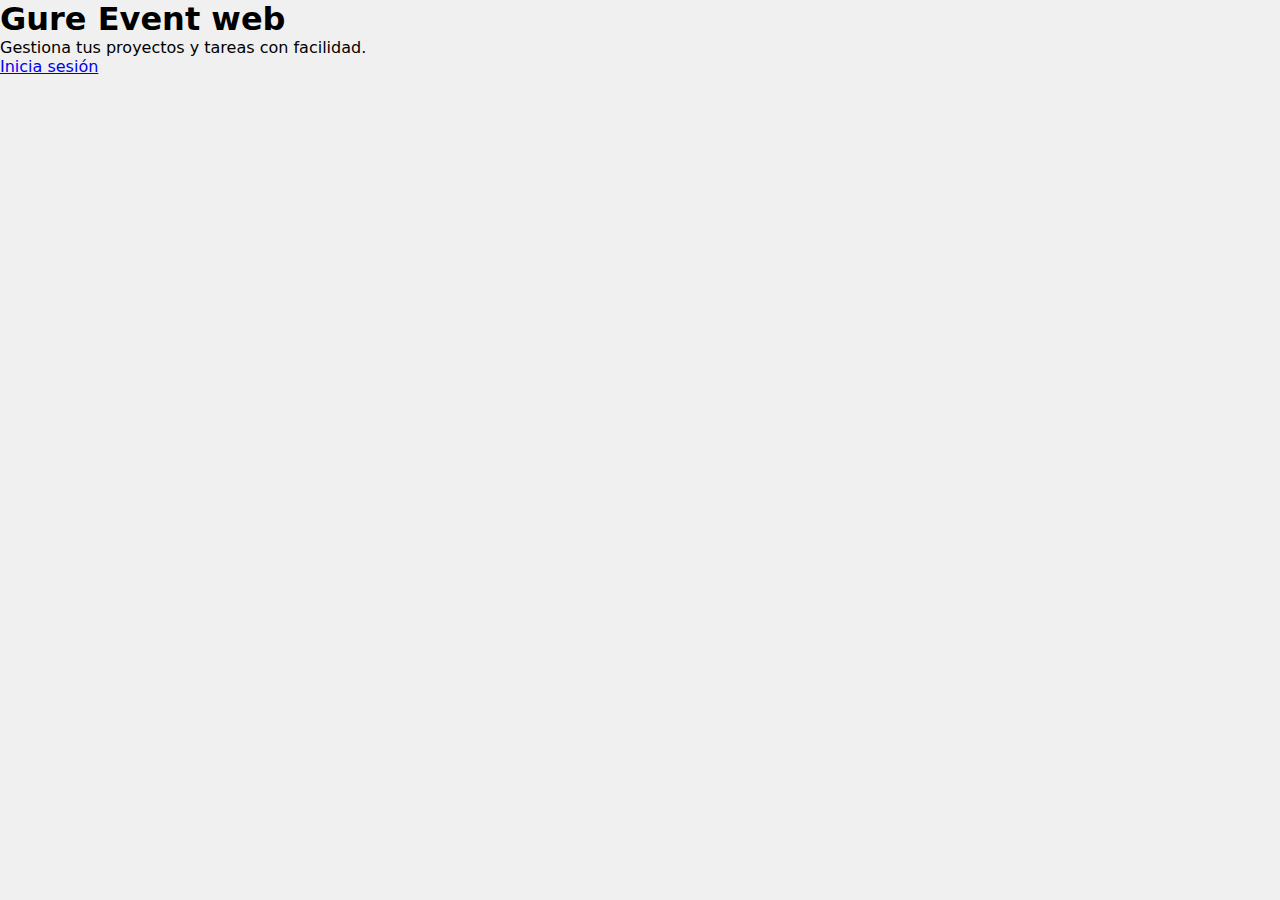
<file: Index.html>
<!DOCTYPE html>
<html lang="en">

<head>
    <meta charset="UTF-8">
    <meta name="viewport" content="width=device-width, initial-scale=1.0">
    <link rel="stylesheet" href="stryle.css">
    <title>Inicio</title>
</head>

<body>
    <div>
        <h1>Gure Event web</h1>
        <p>Gestiona tus proyectos y tareas con facilidad.</p>

        <div>
            <a href="/login.html">Inicia sesión</a>
        </div>
    </div>
</body>

</html>
</file>
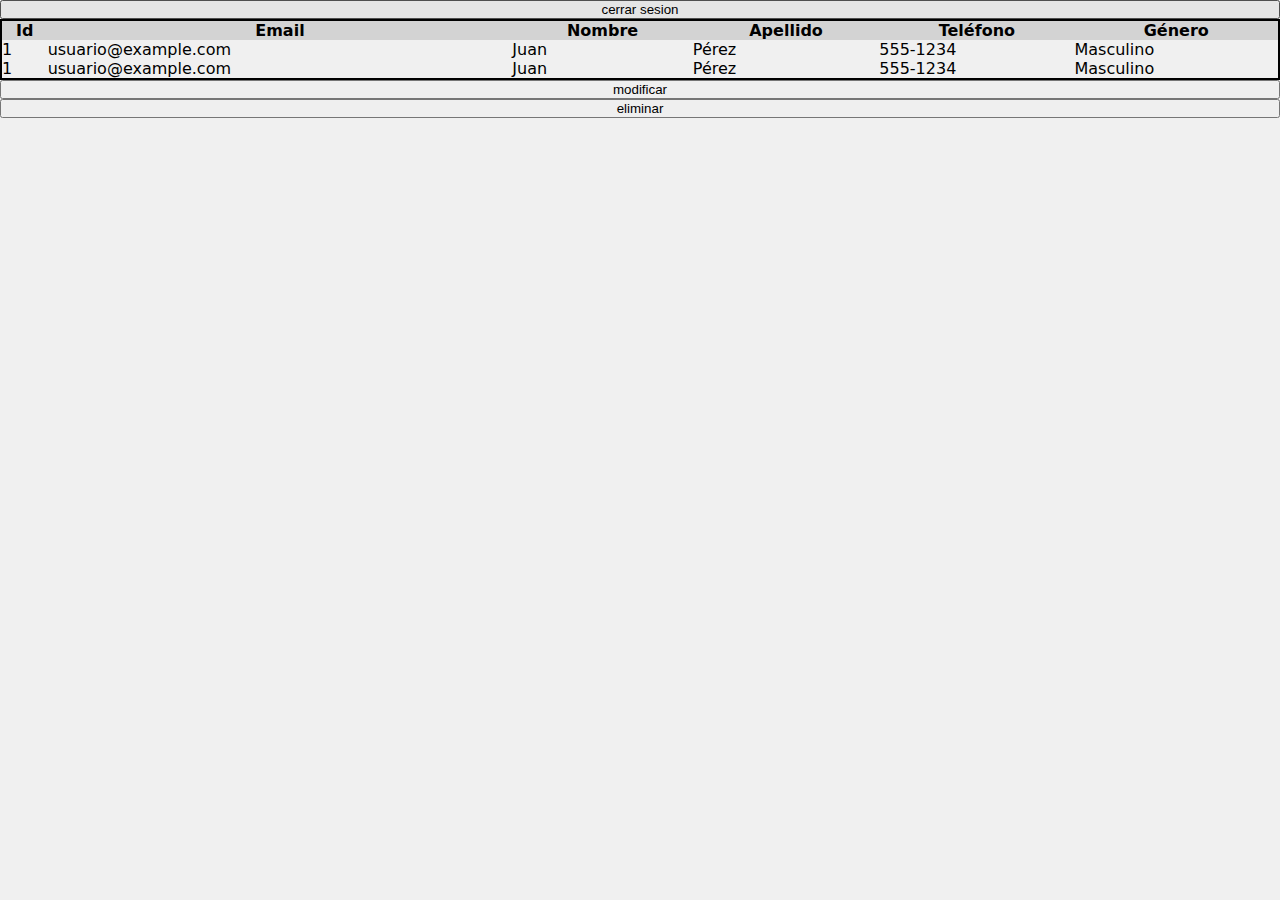
<file: admin.html>
<!DOCTYPE html>
<html lang="en">

<head>
    <meta charset="UTF-8">
    <meta name="viewport" content="width=device-width, initial-scale=1.0">
    <link rel="stylesheet" href="stryle.css">
    <title>Document</title>
</head>

<body>
    <button id="cerrarSesion"> cerrar sesion</button>
    <table class="tablaclickable" id="datosUsuario">
        <tr style="background-color: lightgray;">
            <th>Id</th>
            <th>Email</th>
            <th>Nombre</th>
            <th>Apellido</th>
            <th>Teléfono</th>
            <th>Género</th>
        </tr>
        <tr onclick="togglerow(this)">
            <td>1</td>
            <td>usuario@example.com</td>
            <td>Juan</td>
            <td>Pérez</td>
            <td>555-1234</td>
            <td>Masculino</td>
        </tr>
        <tr onclick="togglerow(this)">
            <td>1</td>
            <td>usuario@example.com</td>
            <td>Juan</td>
            <td>Pérez</td>
            <td>555-1234</td>
            <td>Masculino</td>
        </tr>
    </table>
    <button id="modificar">modificar</button>
    <button id="eliminar" onclick="eliminarUsuario()">eliminar</button>

    <script>
        document.getElementById("eliminar").addEventListener("click", function() {
            const filaSeleccionada = document.querySelector("#datosUsuario tr.selected");
            if (filaSeleccionada) {
                filaSeleccionada.remove();
            } else {
                alert("Por favor, selecciona una fila para eliminar.");
            }
        });
        const filas = document.querySelectorAll("#datosUsuario tr");
        filas.forEach(fila => {
            fila.addEventListener("click", () => {
                if (fila.classList.contains("selected")) {
                    fila.classList.remove("selected");
                } else {
                    filas.forEach(f => f.classList.remove("selected"));
                    fila.classList.add("selected");
                }
            });
        });
    </script>
</body>

</html>
</file>
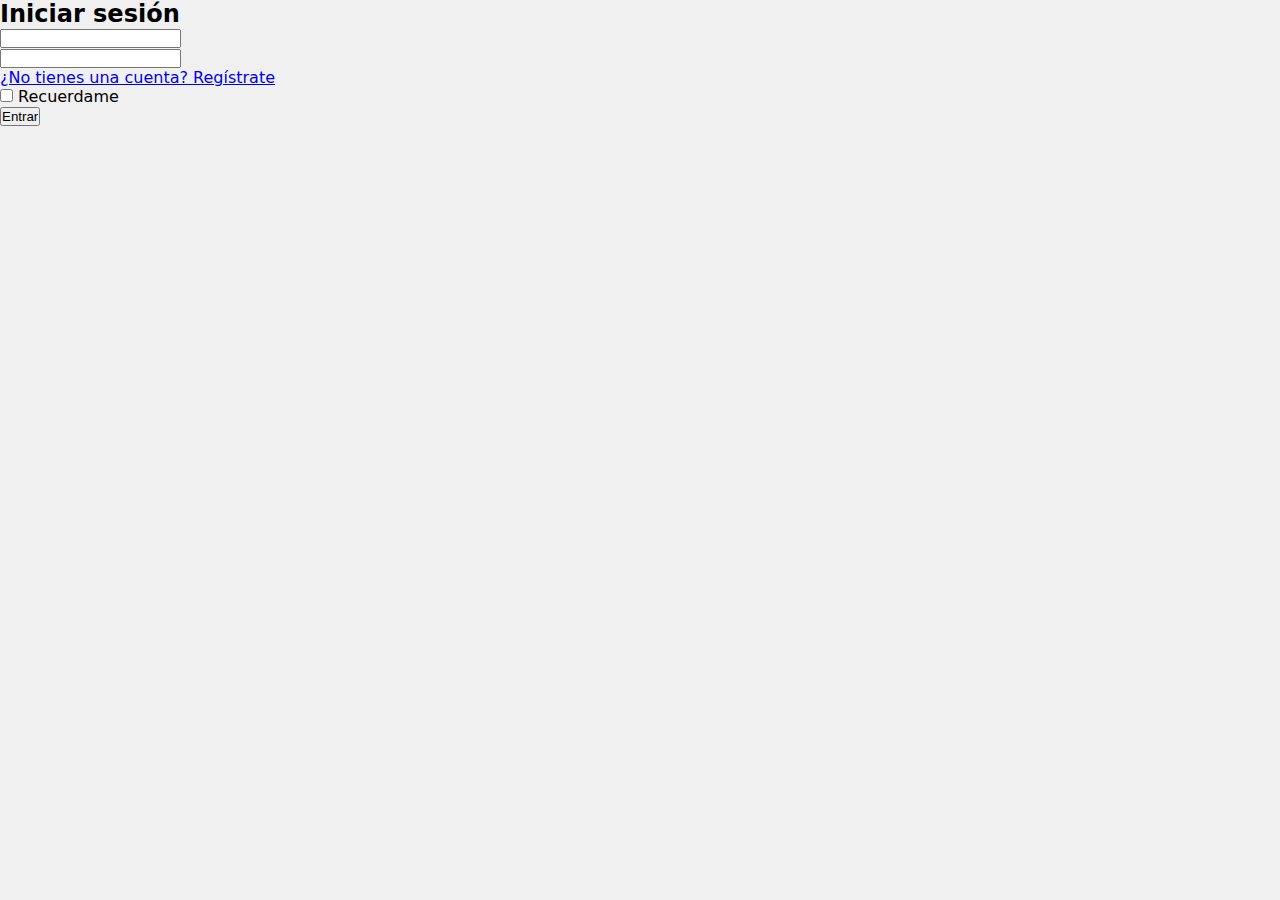
<file: Login.html>
<!DOCTYPE html>
<html lang="en">
<head>
    <meta charset="UTF-8">
    <meta name="viewport" content="width=device-width, initial-scale=1.0">
    <link rel="stylesheet" href="stryle.css">
    <title>Iniciar sesión</title>
</head>
<body>
    <div>
    <h2>Iniciar sesión</h2>

    <form method="post">
        <div class="text-danger"></div>

        <div class="form-group">
            <label for="Email"></label>
            <input type="email" id="Email" name="Email" class="form-control" />
            <span class="text-danger"></span>
        </div>

        <div class="form-group">
            <label for="Password"></label>
            <input type="password" id="Password" name="Password" class="form-control" />
            <span class="text-danger"></span>
        </div>
        <a href="/Register.html">¿No tienes una cuenta? Regístrate</a>
        <div class="form-check">
            <input type="checkbox" id="RememberMe" name="RememberMe" class="form-check-input" />
            <label for="RememberMe" class="form-check-label">Recuerdame</label>
        </div>

        <button type="submit" class="btn btn-primary">Entrar</button>
    </form>
</div>

</body>
</html>
</file>
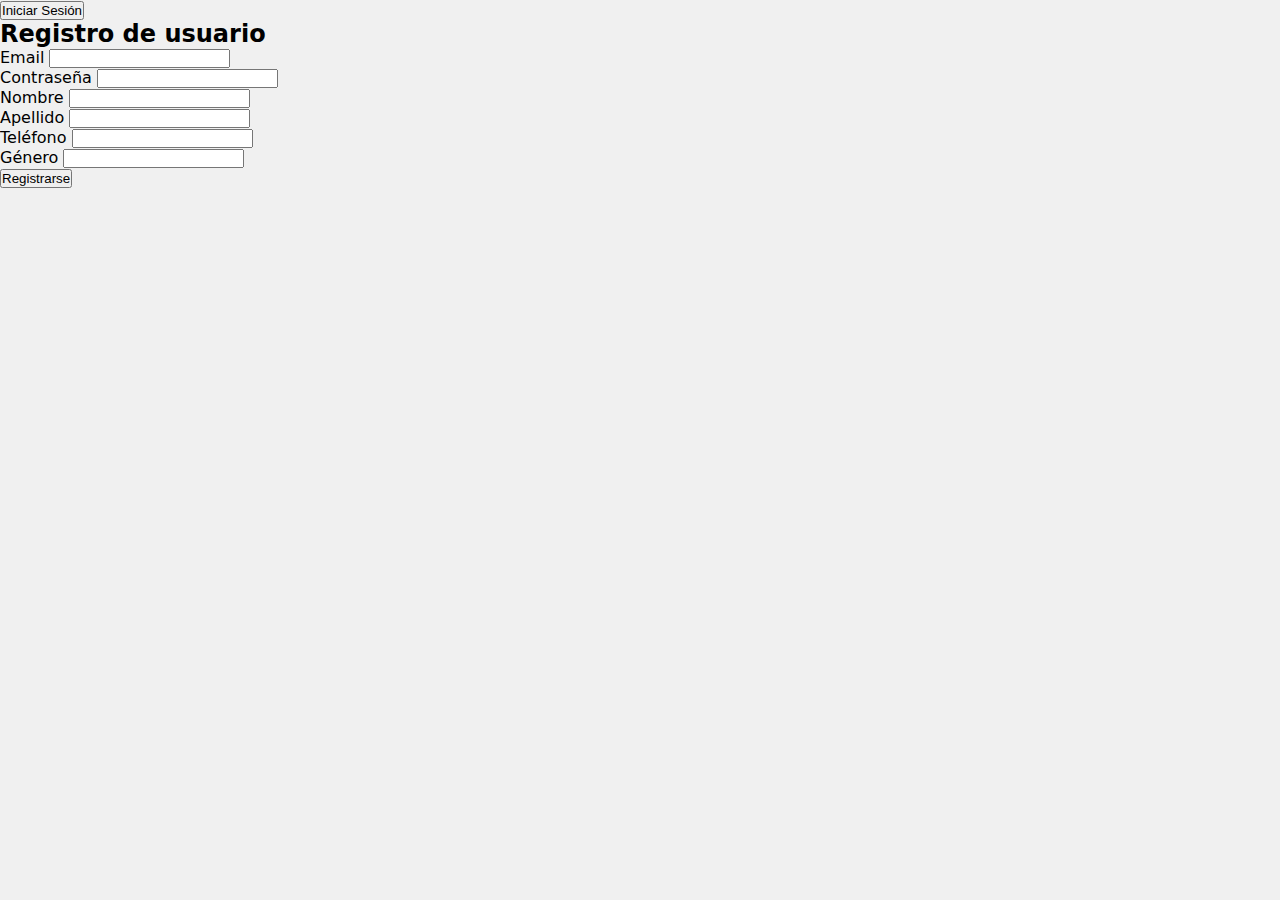
<file: Register.html>
<!DOCTYPE html>
<html lang="en">
<head>
    <meta charset="UTF-8">
    <meta name="viewport" content="width=device-width, initial-scale=1.0">
    <link rel="stylesheet" href="stryle.css">
    <title>Registro de usuario</title>
</head>
<body>
    <div class="container">
    <button type="button" class="btn btn-secondary" onclick="window.location.href='Login.html'">Iniciar Sesión</button>
    <h2>Registro de usuario</h2>
    <form method="post">
        <div  class="text-danger"></div>

        <div class="form-group">
            <label for="Email">Email</label>
            <input type="email" id="Email" name="Email" class="form-control" />
            <span class="text-danger"></span>
        </div>

        <div class="form-group">
            <label for="Password">Contraseña</label>
            <input type="password" id="Password" name="Password" class="form-control" />
            <span class="text-danger"></span>
        </div>

        <div class="form-group">
            <label for="FullName">Nombre</label>
            <input type="text" id="FullName" name="FullName" class="form-control" />
            <span class="text-danger"></span>
        </div>

        <div class="form-group">
            <label for="LastName">Apellido</label>
            <input type="text" id="LastName" name="LastName" class="form-control" />
            <span class="text-danger"></span>
        </div>

        <div class="form-group">
            <label for="Phone">Teléfono</label>
            <input type="tel" id="Phone" name="Phone" class="form-control" />
            <span class="text-danger"></span>
        </div>

        <div class="form-group">
            <label for="Gender">Género</label>
            <input type="text" id="Gender" name="Gender" class="form-control" />
            <span class="text-danger"></span>
        </div>

        <button type="submit">Registrarse</button>
    </form>
</div>
</body>
</html>
</file>
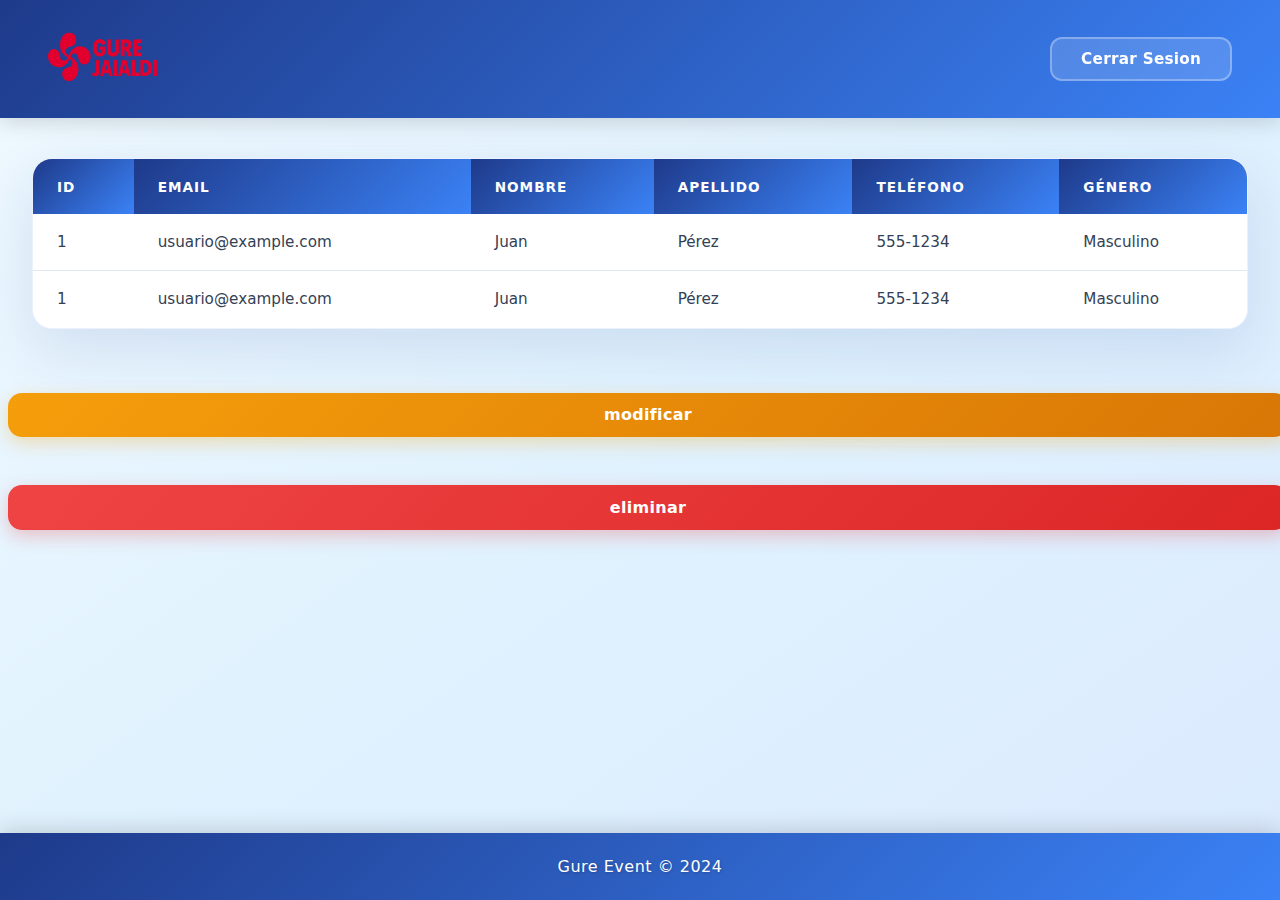
<file: view/admin.html>
<!DOCTYPE html>
<html lang="en">

<head>
    <meta charset="UTF-8">
    <meta name="viewport" content="width=device-width, initial-scale=1.0">
    <link rel="stylesheet" href="../css/header-footer.css">
    <link rel="stylesheet" href="../css/main-components.css">
    <title>Document</title>
</head>

<body>
    <header>
     <img src="../img/Logo Gure.png" alt="Icono" />
    <div>
        <nav>
            <ul>
                <li><a href="../Index.html">Cerrar Sesion</a></li>  
            </ul>
        </nav>
    </div>
    
    </header>
    <table class="tablaclickable" id="datosUsuario">
        <tr style="background-color: lightgray;">
            <th>Id</th>
            <th>Email</th>
            <th>Nombre</th>
            <th>Apellido</th>
            <th>Teléfono</th>
            <th>Género</th>
        </tr>
        <tr onclick="togglerow(this)">
            <td>1</td>
            <td>usuario@example.com</td>
            <td>Juan</td>
            <td>Pérez</td>
            <td>555-1234</td>
            <td>Masculino</td>
        </tr>
        <tr onclick="togglerow(this)">
            <td>1</td>
            <td>usuario@example.com</td>
            <td>Juan</td>
            <td>Pérez</td>
            <td>555-1234</td>
            <td>Masculino</td>
        </tr>
    </table>
    <button id="modificar">modificar</button>
    <button id="eliminar" onclick="eliminarUsuario()">eliminar</button>
    <script src="../script/script.js"></script>
    <footer>
        <div>
            <p>Gure Event &copy; 2024</p>
        </div>
    </footer>
</body>

</html>
</file>
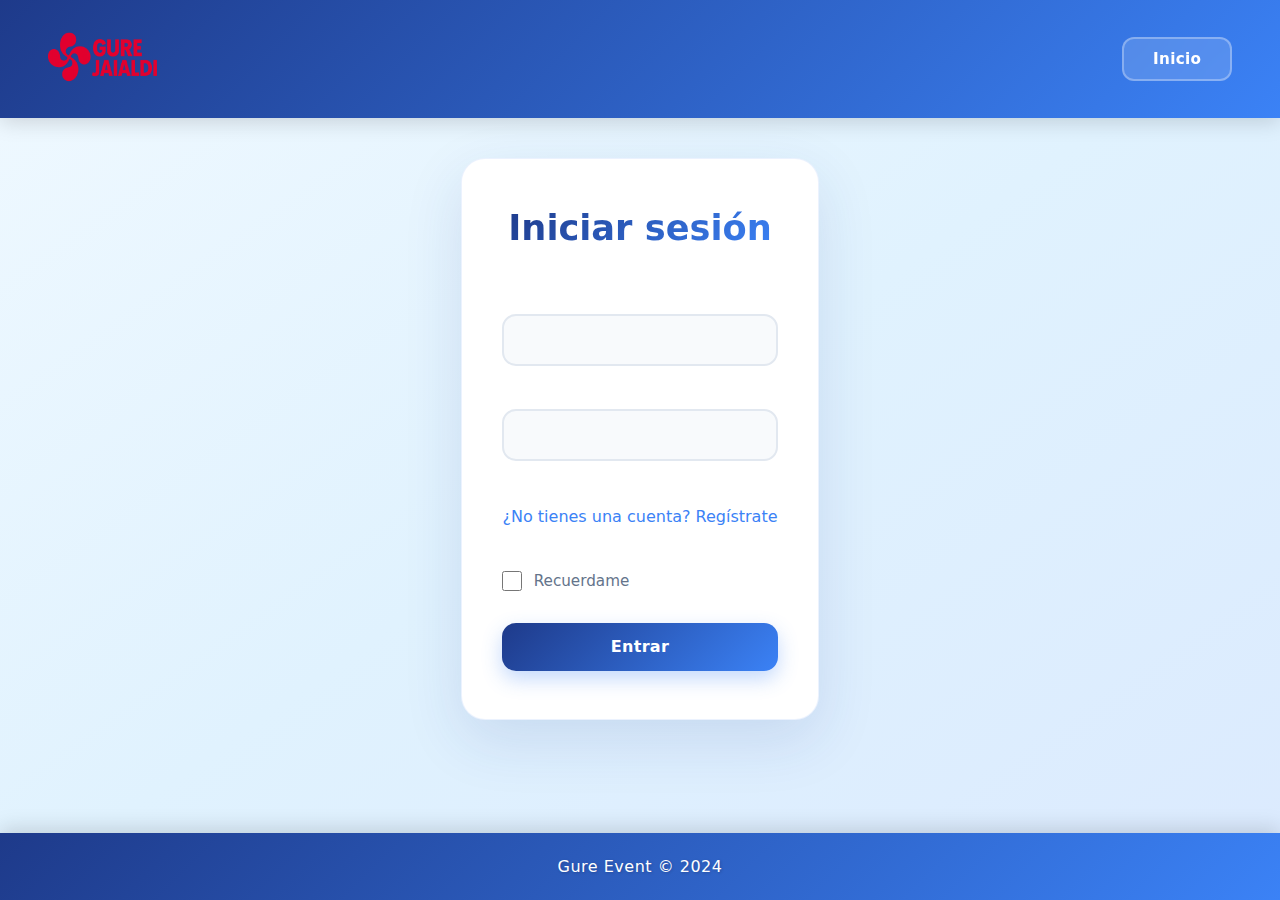
<file: view/Login.html>
<!DOCTYPE html>
<html lang="en">
<head>
    <meta charset="UTF-8">
    <meta name="viewport" content="width=device-width, initial-scale=1.0">
    <link rel="stylesheet" href="../css/header-footer.css">
    <link rel="stylesheet" href="../css/main-components.css">
    <title>Iniciar sesión</title>
</head>

<body>
    <header>
     <img src="../img/Logo Gure.png" alt="Icono" />
    <div>
        <nav>
            <ul>
                <li><a href="../Index.html">Inicio</a></li>
                
            </ul>
        </nav>
    </div>
    </header>
    <div>
        <h2>Iniciar sesión</h2>
        <form method="post">
            <div class="text-danger"></div>

            <div class="form-group">
                <label for="Email"></label>
                <input type="email" id="Email" name="Email" class="form-control" />
                <span class="text-danger"></span>
            </div>

            <div class="form-group">
                <label for="Password"></label>
                <input type="password" id="Password" name="Password" class="form-control" />
                <span class="text-danger"></span>
            </div>
            <a href="/Register.html">¿No tienes una cuenta? Regístrate</a>
            <div class="form-check">
                <input type="checkbox" id="RememberMe" name="RememberMe" class="form-check-input" />
                <label for="RememberMe" class="form-check-label">Recuerdame</label>
            </div>

            <button type="submit" class="btn btn-primary">Entrar</button>
        </form>
    </div>
    <footer>
    <div>
        <p>Gure Event &copy; 2024</p>
    </div>
</footer>
</body>

</html>
</file>
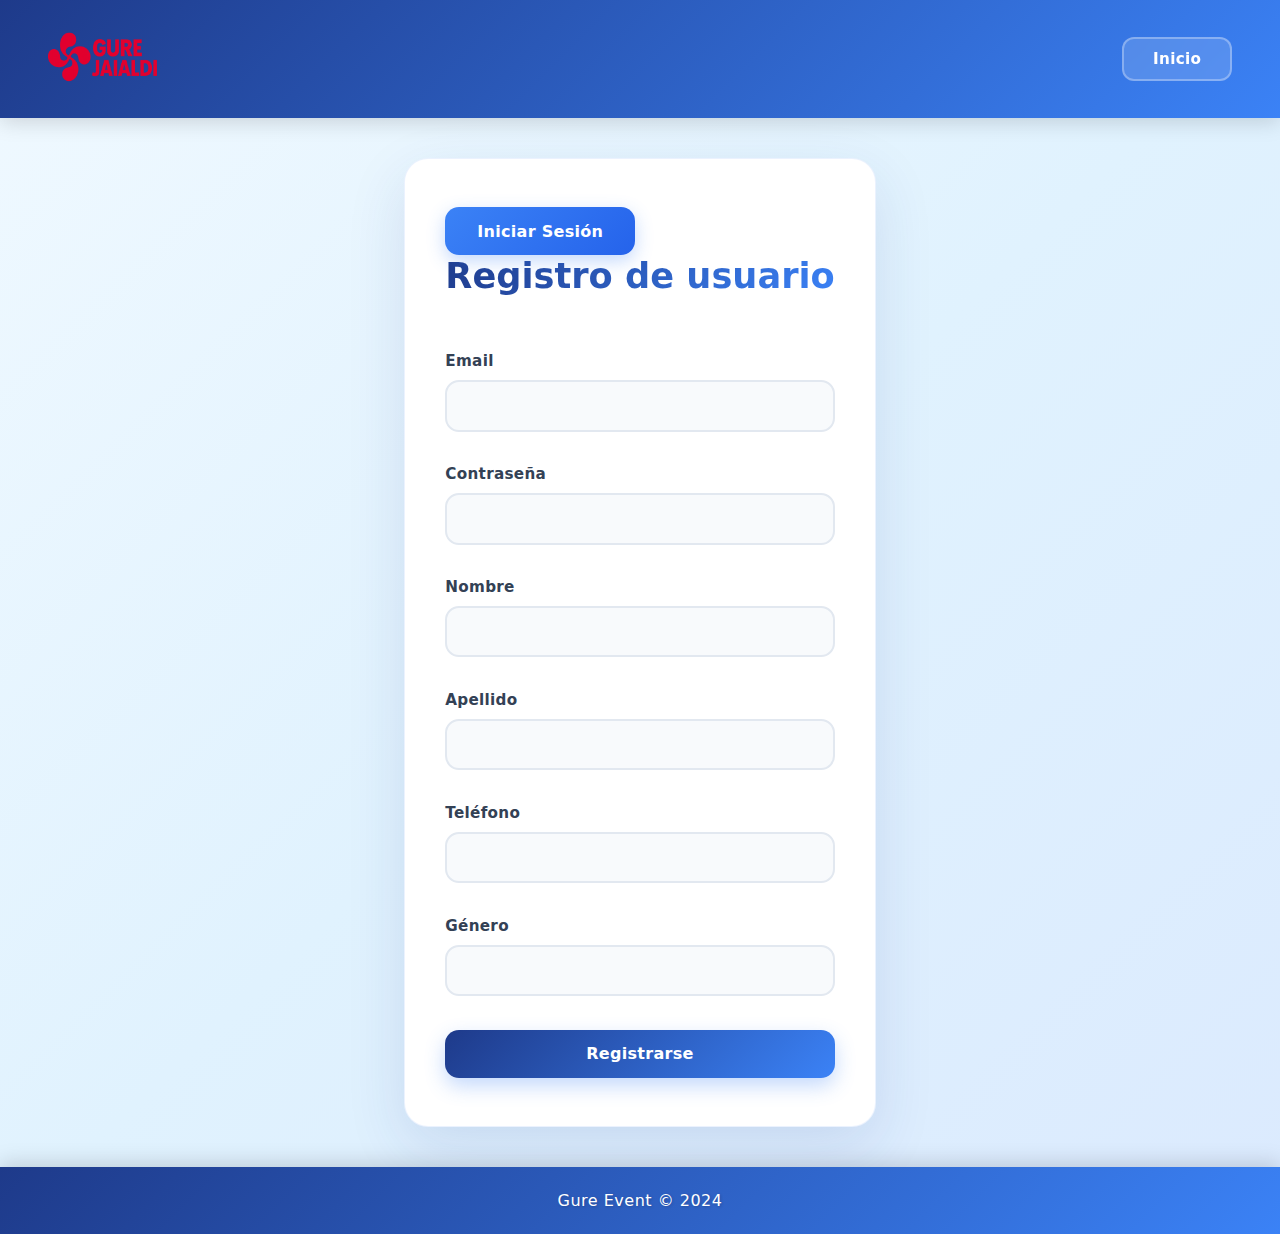
<file: view/Register.html>
<!DOCTYPE html>
<html lang="en">
<head>
    <meta charset="UTF-8">
    <meta name="viewport" content="width=device-width, initial-scale=1.0">
    <link rel="stylesheet" href="../css/header-footer.css">
    <link rel="stylesheet" href="../css/main-components.css">
    <title>Registro de usuario</title>
</head>

<body>
    <header>
     <img src="../img/Logo Gure.png" alt="Icono" />
    <div>
        <nav>
            <ul>
                <li><a href="../Index.html">Inicio</a></li>
                
            </ul>
        </nav>
    </div>
    </header>
    <div class="container">
        <button type="button" class="btn btn-secondary" onclick="window.location.href='Login.html'">Iniciar Sesión</button>
        <h2>Registro de usuario</h2>
        <form method="post">
            <div  class="text-danger"></div>

            <div class="form-group">
                <label for="Email">Email</label>
                <input type="email" id="Email" name="Email" class="form-control" />
                <span class="text-danger"></span>
            </div>

            <div class="form-group">
                <label for="Password">Contraseña</label>
                <input type="password" id="Password" name="Password" class="form-control" />
                <span class="text-danger"></span>
            </div>

            <div class="form-group">
                <label for="FullName">Nombre</label>
                <input type="text" id="FullName" name="FullName" class="form-control" />
                <span class="text-danger"></span>
            </div>

            <div class="form-group">
                <label for="LastName">Apellido</label>
                <input type="text" id="LastName" name="LastName" class="form-control" />
                <span class="text-danger"></span>
            </div>

            <div class="form-group">
                <label for="Phone">Teléfono</label>
                <input type="tel" id="Phone" name="Phone" class="form-control" />
                <span class="text-danger"></span>
            </div>

            <div class="form-group">
                <label for="Gender">Género</label>
                <input type="text" id="Gender" name="Gender" class="form-control" />
                <span class="text-danger"></span>
            </div>

            <button type="submit">Registrarse</button>
        </form>
    </div>
    <footer>
        <div>
            <p>Gure Event &copy; 2024</p>
        </div>
    </footer>
</body>
</html>
</file>
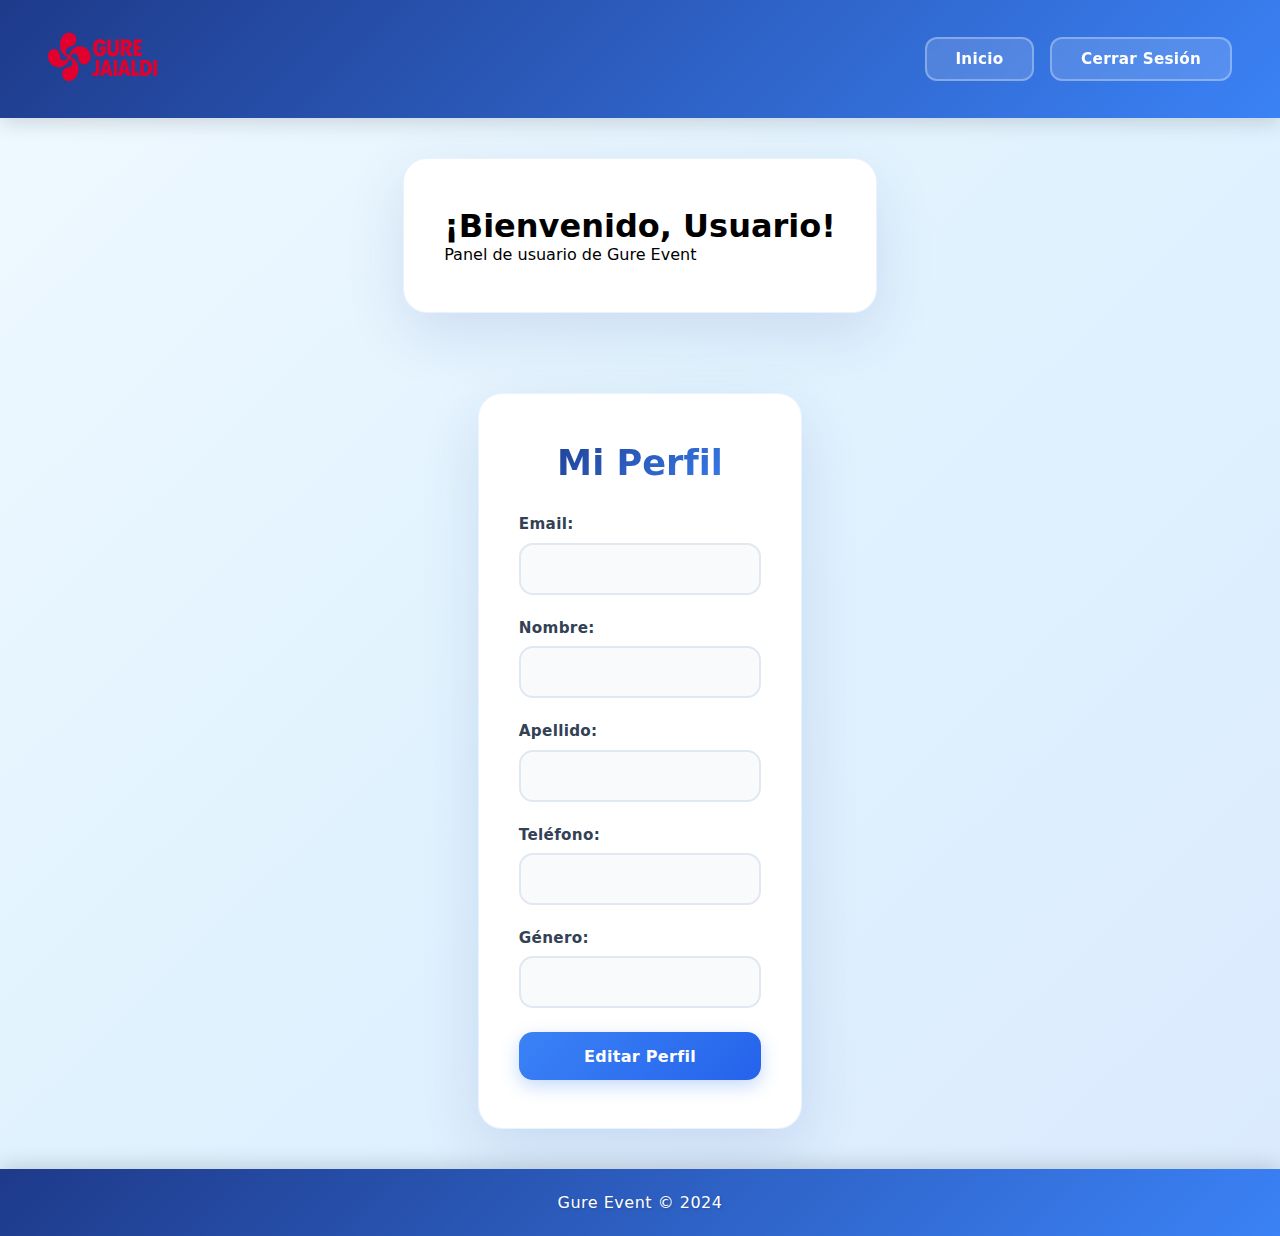
<file: view/usuario.html>
<!DOCTYPE html>
<html lang="es">
<head>
    <meta charset="UTF-8">
    <meta name="viewport" content="width=device-width, initial-scale=1.0">
    <link rel="stylesheet" href="../css/header-footer.css">
    <link rel="stylesheet" href="../css/main-components.css">
    <title>Panel de Usuario - Gure Event</title>
</head>

<body>
    <header>
        <img src="../img/Logo Gure.png" alt="Icono" />
        <div>
            <nav>
                <ul>
                    <li><a href="../Index.html">Inicio</a></li>
                    <li><a href="#" id="btnCerrarSesion">Cerrar Sesión</a></li>
                </ul>
            </nav>
        </div>
    </header>

    <div>
        <h1>¡Bienvenido, <span id="nombreUsuario">Usuario</span>!</h1>
        <p>Panel de usuario de Gure Event</p>
    </div>

    <div>
        <h2>Mi Perfil</h2>
        <form id="formPerfil">
            <div class="form-group">
                <label for="email">Email:</label>
                <input type="email" id="email" name="email" class="form-control" readonly />
            </div>

            <div class="form-group">
                <label for="nombre">Nombre:</label>
                <input type="text" id="nombre" name="nombre" class="form-control" readonly />
            </div>

            <div class="form-group">
                <label for="apellido">Apellido:</label>
                <input type="text" id="apellido" name="apellido" class="form-control" readonly />
            </div>

            <div class="form-group">
                <label for="telefono">Teléfono:</label>
                <input type="tel" id="telefono" name="telefono" class="form-control" readonly />
            </div>

            <div class="form-group">
                <label for="genero">Género:</label>
                <input type="text" id="genero" name="genero" class="form-control" readonly />
            </div>

            <button type="button" class="btn-primary" id="btnEditarPerfil">Editar Perfil</button>
            <button type="button" class="btn-secondary" id="btnGuardarPerfil" style="display:none;">Guardar Cambios</button>
        </form>
    </div>

    <footer>
        <div>
            <p>Gure Event &copy; 2024</p>
        </div>
    </footer>

    <!-- Script general para login y usuario -->
    <script src="../script/login.js"></script>
</body>
</html>
</file>
<file: stryle.css>
:root {
    --primary-color: #46B1C9;
    --secondary-color: #9FB7B9;
    --tertiary-color: #F2E2D2;
    --text-color: #000000;
    --background-color: #FFFFFF;
}

* {
    margin: 0;
    padding: 0;
    box-sizing: border-box;
}

body {
    font-family: system-ui, -apple-system, BlinkMacSystemFont, 'Segoe UI', Roboto, Oxygen, Ubuntu, Cantarell, 'Open Sans', 'Helvetica Neue', sans-serif;
    background-color: #f0f0f0;
    display: flex;
    flex-direction: column;
    min-height: 100vh;
}

header {
    display: flex;
    justify-content: space-between;
    align-items: center;
    background-color: var(--primary-color);
    padding: 10px 20px;
    color: white;
}

header img {
    height: 50px;
}

nav ul {
    list-style: none;
    display: flex;
    gap: 15px;
}

nav ul li a {
    color: white;
    text-decoration: none;
    font-weight: bold;
}
nav ul li a:hover {
    text-decoration: underline;
}

main {
    flex: 1;
    padding: 20px;
}
footer {
    background-color: var(--secondary-color);
    color: white;
    text-align: center;
    padding: 10px 0;
}

table {
    border: 2px solid black;
    border-collapse: collapse;
}

.selected {
    background-color: lightblue;
}
</file>
<file: css/main-components.css>
/* ==================== FONDO Y LAYOUT GENERAL ==================== */
body {
    background: linear-gradient(to bottom right, #f0f9ff, #e0f2fe, #dbeafe);
    min-height: 100vh;
}

/* ==================== MAIN - PÁGINA INICIO ==================== */
main {
    flex: 1;
    display: flex;
    justify-content: center;
    align-items: center;
    padding: 3rem 2rem;
}

main > div {
    background: #ffffff;
    padding: 3.5rem;
    border-radius: 24px;
    box-shadow: 0 20px 60px rgba(30, 58, 138, 0.12);
    text-align: center;
    max-width: 700px;
    animation: slideUp 0.6s ease-out;
    border: 1px solid rgba(59, 130, 246, 0.1);
}

main h2 {
    font-size: 2.8rem;
    background: linear-gradient(135deg, #1e3a8a 0%, #3b82f6 100%);
    -webkit-background-clip: text;
    -webkit-text-fill-color: transparent;
    background-clip: text;
    margin-bottom: 1rem;
    font-weight: 800;
}

main p {
    font-size: 1.2rem;
    color: #64748b;
    margin-bottom: 2.5rem;
    line-height: 1.8;
}

main img {
    width: 100%;
    max-width: 550px;
    border-radius: 20px;
    box-shadow: 0 15px 40px rgba(30, 58, 138, 0.15);
    transition: transform 0.4s ease;
}

main img:hover {
    transform: scale(1.05) rotate(1deg);
}

/* ==================== CONTENEDORES DE FORMULARIOS ==================== */
body > div:not(header):not(footer),
.container {
    background: #ffffff;
    padding: 3rem 2.5rem;
    border-radius: 24px;
    box-shadow: 0 20px 60px rgba(30, 58, 138, 0.12);
    max-width: 550px;
    margin: 2.5rem auto;
    animation: slideUp 0.6s ease-out;
    border: 1px solid rgba(59, 130, 246, 0.1);
}

h2 {
    font-size: 2.2rem;
    background: linear-gradient(135deg, #1e3a8a 0%, #3b82f6 100%);
    -webkit-background-clip: text;
    -webkit-text-fill-color: transparent;
    background-clip: text;
    margin-bottom: 2rem;
    text-align: center;
    font-weight: 800;
}

/* ==================== FORMULARIOS ==================== */
form {
    display: flex;
    flex-direction: column;
    gap: 1.5rem;
}

.form-group {
    display: flex;
    flex-direction: column;
    gap: 0.6rem;
}

.form-group label {
    color: #334155;
    font-weight: 600;
    font-size: 0.95rem;
    letter-spacing: 0.3px;
}

.form-control {
    width: 100%;
    padding: 0.9rem 1.2rem;
    border: 2px solid #e2e8f0;
    border-radius: 14px;
    font-size: 1rem;
    transition: all 0.3s ease;
    background: #f8fafc;
    font-family: inherit;
}

.form-control:focus {
    outline: none;
    border-color: #3b82f6;
    background: #ffffff;
    box-shadow: 0 0 0 4px rgba(59, 130, 246, 0.1);
    transform: translateY(-2px);
}

.form-check {
    display: flex;
    align-items: center;
    gap: 0.7rem;
    margin: 0.5rem 0;
}

.form-check-input {
    width: 20px;
    height: 20px;
    cursor: pointer;
    accent-color: #3b82f6;
}

.form-check-label {
    cursor: pointer;
    color: #64748b;
    font-size: 0.95rem;
    user-select: none;
}

/* ==================== MENSAJES DE ERROR ==================== */
.text-danger {
    color: #ef4444;
    font-size: 0.85rem;
    font-weight: 500;
}

/* ==================== BOTONES ==================== */
button,
.btn {
    padding: 0.9rem 2rem;
    border: none;
    border-radius: 14px;
    font-size: 1rem;
    font-weight: 600;
    cursor: pointer;
    transition: all 0.3s cubic-bezier(0.4, 0, 0.2, 1);
    font-family: inherit;
    letter-spacing: 0.3px;
}

button[type="submit"],
.btn-primary {
    background: linear-gradient(135deg, #1e3a8a 0%, #3b82f6 100%);
    color: #ffffff;
    width: 100%;
    box-shadow: 0 8px 20px rgba(59, 130, 246, 0.3);
}

button[type="submit"]:hover,
.btn-primary:hover {
    transform: translateY(-3px);
    box-shadow: 0 12px 30px rgba(59, 130, 246, 0.4);
}

button[type="submit"]:active,
.btn-primary:active {
    transform: translateY(-1px);
}

.btn-secondary {
    background: linear-gradient(135deg, #64748b 0%, #475569 100%);
    color: #ffffff;
    box-shadow: 0 6px 18px rgba(100, 116, 139, 0.3);
}

.btn-secondary:hover {
    transform: translateY(-3px);
    box-shadow: 0 10px 25px rgba(100, 116, 139, 0.4);
}

button[type="button"] {
    background: linear-gradient(135deg, #3b82f6 0%, #2563eb 100%);
    color: #ffffff;
    box-shadow: 0 6px 18px rgba(59, 130, 246, 0.3);
}

button[type="button"]:hover {
    transform: translateY(-3px);
    box-shadow: 0 10px 25px rgba(59, 130, 246, 0.4);
}

#modificar {
    background: linear-gradient(135deg, #f59e0b 0%, #d97706 100%);
    width: 100%;
    color: #ffffff;
    padding: 0.8rem 1.8rem;
    margin-right: 1rem;
    box-shadow: 0 6px 18px rgba(245, 158, 11, 0.3);
}

#modificar:hover {
    transform: translateY(-3px);
    box-shadow: 0 10px 25px rgba(245, 158, 11, 0.4);
}

#eliminar {
    background: linear-gradient(135deg, #ef4444 0%, #dc2626 100%);
    color: #ffffff;
    width: 100%;
    padding: 0.8rem 1.8rem;
    box-shadow: 0 6px 18px rgba(239, 68, 68, 0.3);
}

#eliminar:hover {
    transform: translateY(-3px);
    box-shadow: 0 10px 25px rgba(239, 68, 68, 0.4);
}

/* ==================== ENLACES ==================== */
a:not(header a):not(footer a) {
    color: #3b82f6;
    text-decoration: none;
    font-weight: 500;
    transition: color 0.3s ease;
    display: inline-block;
    margin: 0.8rem 0;
}

a:not(header a):not(footer a):hover {
    color: #1e3a8a;
    text-decoration: underline;
}
/* ==================== Admin ==================== */

.botones-admin {
    display: flex;
    justify-content: center;
    margin-top: 1.5rem;
    padding: 3rem;
    width: 100%;
}
/* ==================== TABLAS ==================== */
.tablaclickable {
    width: 95%;
    max-width: 1400px;
    margin: 2.5rem auto;
    border-collapse: separate;
    border-spacing: 0;
    background: #ffffff;
    border-radius: 20px;
    overflow: hidden;
    box-shadow: 0 20px 60px rgba(30, 58, 138, 0.12);
    border: 1px solid rgba(59, 130, 246, 0.1);
}

.tablaclickable th {
    background: linear-gradient(135deg, #1e3a8a 0%, #3b82f6 100%) !important;
    color: #ffffff;
    font-weight: 700;
    text-transform: uppercase;
    font-size: 0.85rem;
    letter-spacing: 1px;
    padding: 1.2rem 1.5rem;
    text-align: left;
    border: none;
}

.tablaclickable td {
    padding: 1.2rem 1.5rem;
    color: #334155;
    font-size: 0.95rem;
    border-bottom: 1px solid #e2e8f0;
}

.tablaclickable tr {
    transition: all 0.3s ease;
    cursor: pointer;
    background: #ffffff;
}

.tablaclickable tr:hover {
    background: linear-gradient(90deg, #eff6ff 0%, #dbeafe 100%);
    transform: scale(1.01);
    box-shadow: 0 4px 12px rgba(59, 130, 246, 0.1);
}

.tablaclickable tr.selected {
    background: linear-gradient(90deg, #dbeafe 0%, #bfdbfe 100%);
    box-shadow: inset 0 0 0 2px #3b82f6;
}

.tablaclickable tr:last-child td{
    border-bottom: none;
}

/* Contenedor de botones para admin */
body > button {
    margin: 1.5rem 0.5rem;
    display: inline-block;
    width: auto;
    min-width: 150px;
}

/* ==================== ANIMACIONES ==================== */
@keyframes slideUp {
    from {
        opacity: 0;
        transform: translateY(40px);
    }
    to {
        opacity: 1;
        transform: translateY(0);
    }
}

/* ==================== RESPONSIVE ==================== */
@media (max-width: 768px) {
    main > div,
    body > div:not(header):not(footer),
    .container {
        padding: 2rem 1.5rem;
        margin: 1.5rem 1rem;
    }

    main h2,
    h2 {
        font-size: 2rem;
    }

    main p {
        font-size: 1rem;
    }

    .tablaclickable {
        width: 95%;
        font-size: 0.85rem;
    }

    .tablaclickable th,
    .tablaclickable td {
        padding: 0.9rem 0.8rem;
    }

    button,
    .btn {
        padding: 0.8rem 1.5rem;
        font-size: 0.95rem;
    }

    #modificar,
    #eliminar {
        padding: 0.7rem 1.3rem;
        margin: 0.5rem;
        display: block;
        width: calc(100% - 1rem);
    }
}
</file>
<file: css/header-footer.css>
/* Reset básico */
* {
    margin: 0;
    padding: 0;
    box-sizing: border-box;
}

body {
    font-family: 'Inter', 'Segoe UI', system-ui, sans-serif;
    min-height: 100vh;
    display: flex;
    flex-direction: column;
}

/* ==================== HEADER ==================== */
header {
    background: linear-gradient(135deg, #1e3a8a 0%, #3b82f6 100%);
    padding: 1.2rem 3rem;
    display: flex;
    justify-content: space-between;
    align-items: center;
    box-shadow: 0 4px 20px rgba(0, 0, 0, 0.15);
    position: sticky;
    top: 0;
    z-index: 1000;
}

header img {
    height: 80px;
    width: auto;
    object-fit: contain;
    transition: transform 0.3s ease;
}

header img:hover {
    transform: scale(1.05);
}

header h1 {
    font-size: 1.8rem;
    color: #ffffff;
    font-weight: 700;
    letter-spacing: -0.5px;
    text-shadow: 2px 2px 4px rgba(0, 0, 0, 0.2);
}

header nav ul {
    list-style: none;
    display: flex;
    gap: 1rem;
    margin: 0;
    padding: 0;
}

header nav ul li {
    margin: 0;
}

header nav ul li a {
    display: inline-block;
    text-decoration: none;
    color: #ffffff;
    font-weight: 600;
    padding: 0.7rem 1.8rem;
    background: rgba(255, 255, 255, 0.15);
    border-radius: 12px;
    border: 2px solid rgba(255, 255, 255, 0.3);
    backdrop-filter: blur(10px);
    transition: all 0.3s cubic-bezier(0.4, 0, 0.2, 1);
    font-size: 0.95rem;
    letter-spacing: 0.3px;
}

header nav ul li a:hover {
    background: #ffffff;
    color: #1e3a8a;
    border-color: #ffffff;
    transform: translateY(-3px);
    box-shadow: 0 8px 25px rgba(255, 255, 255, 0.3);
}

header nav ul li a:active {
    transform: translateY(-1px);
}

/* ==================== FOOTER ==================== */
footer {
    display: flex;
    flex-direction: column;
    align-items: center;
    gap: 5px;
    background: linear-gradient(135deg, #1e3a8a 0%, #3b82f6 100%);
    padding: 1.5rem 3rem;
    text-align: center;
    box-shadow: 0 -4px 20px rgba(0, 0, 0, 0.15);
    margin-top: auto;
}

footer a {
    color: #ffffff;
    text-decoration: none;
    font-weight: 500;
    transition: color 0.3s ease;
}

footer p {
    color: #ffffff;
    font-size: 1rem;
    font-weight: 500;
    letter-spacing: 0.5px;
    text-shadow: 1px 1px 3px rgba(0, 0, 0, 0.2);
}

/* ==================== RESPONSIVE ==================== */
@media (max-width: 768px) {
    header {
        flex-direction: column;
        gap: 1.2rem;
        padding: 1.2rem 1.5rem;
    }

    header h1 {
        font-size: 1.5rem;
    }

    header nav ul {
        flex-wrap: wrap;
        justify-content: center;
        gap: 0.8rem;
    }

    header nav ul li a {
        padding: 0.6rem 1.4rem;
        font-size: 0.9rem;
    }

    footer {
        padding: 1.2rem 1.5rem;
    }

    footer p {
        font-size: 0.9rem;
    }
}
</file>
